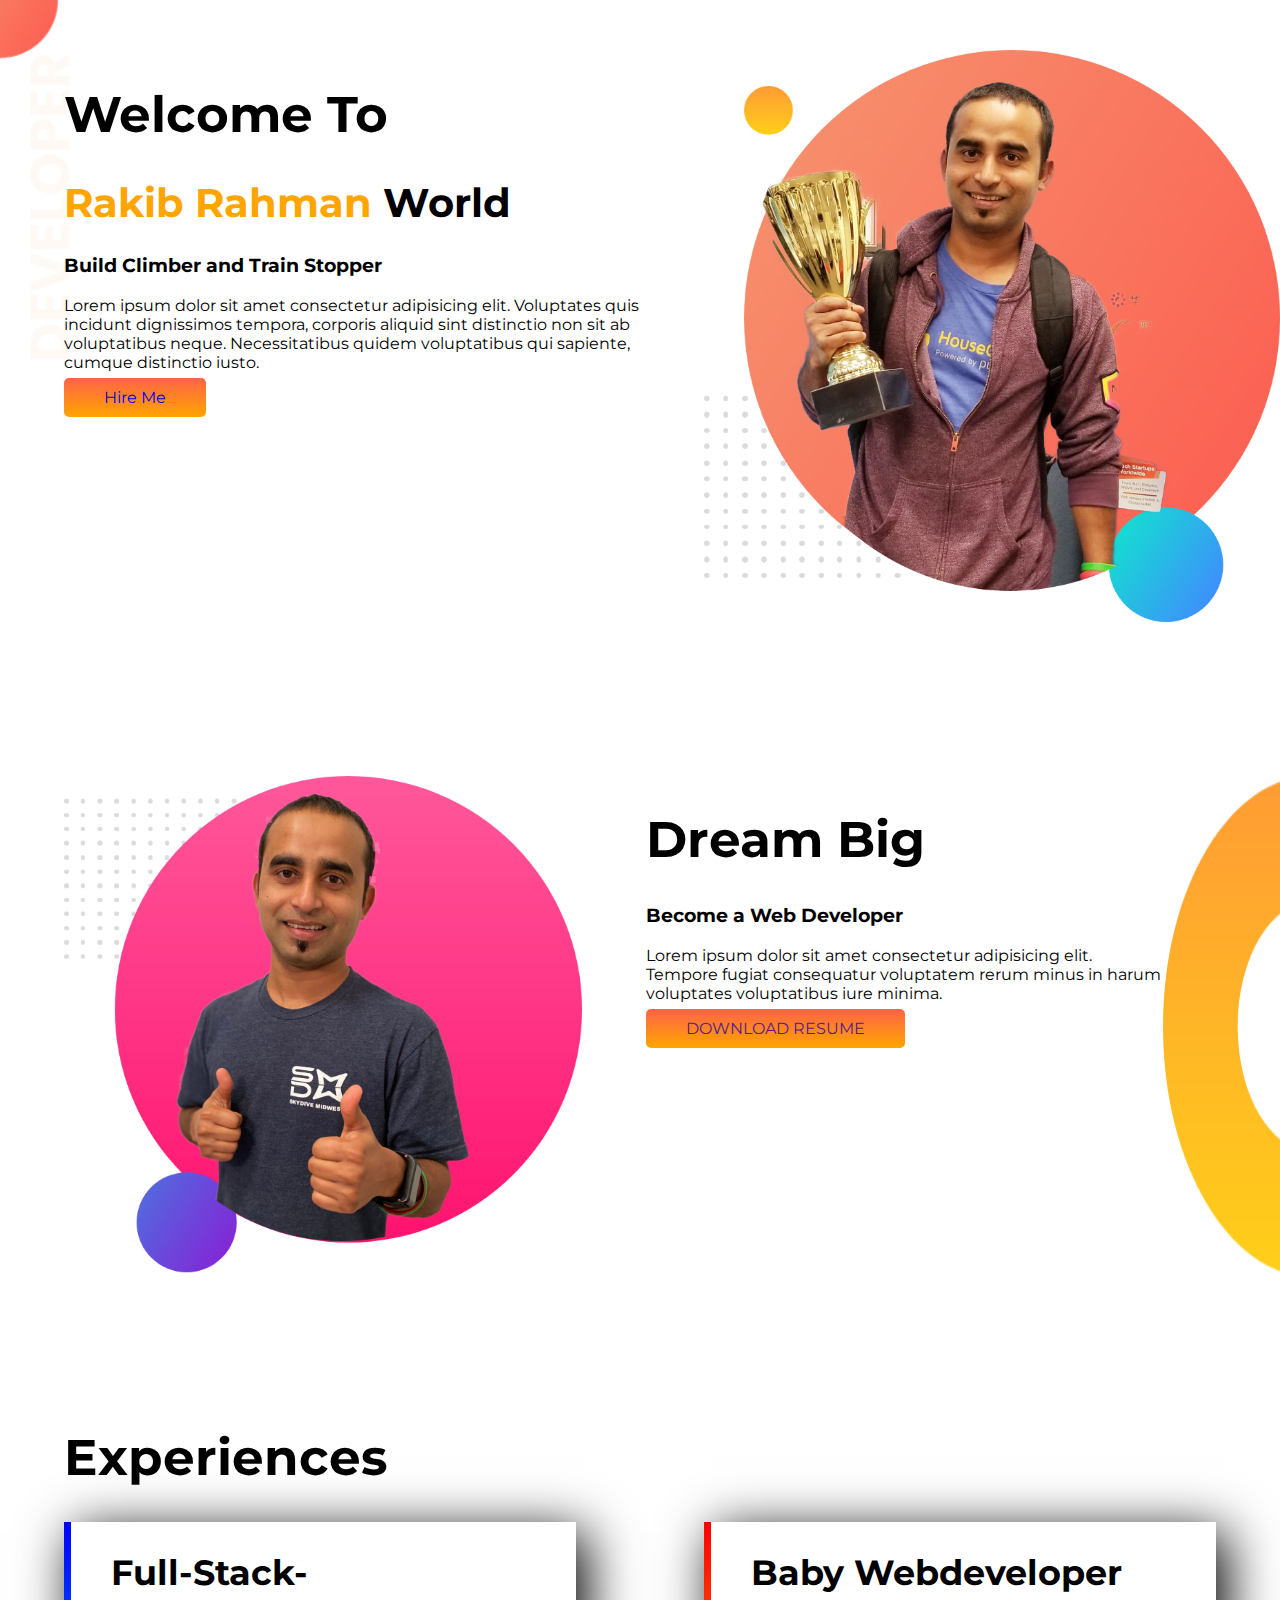
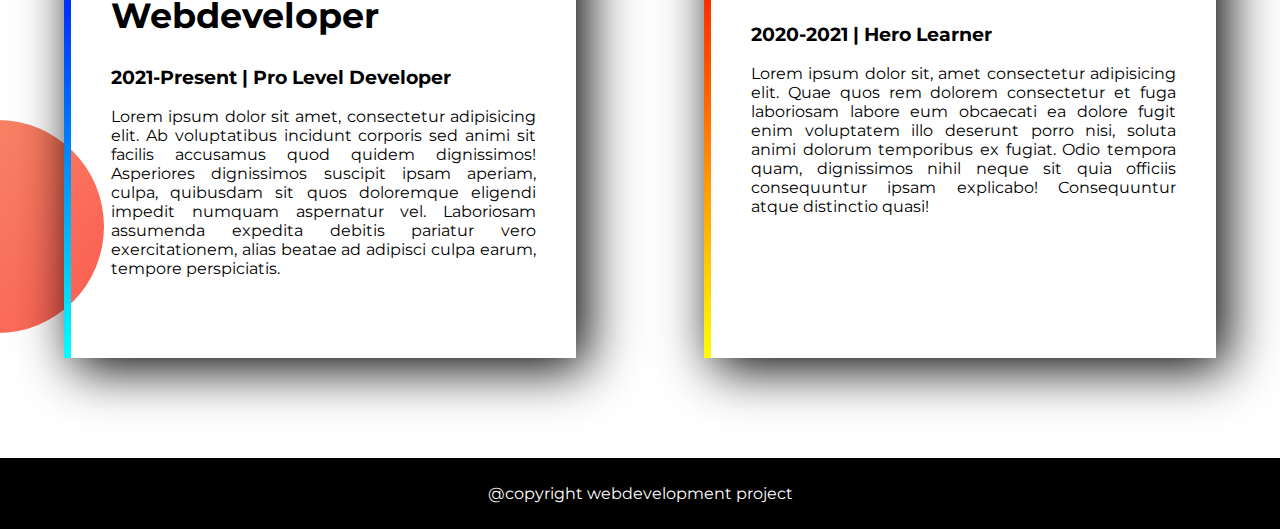
<file: index.html>
<!DOCTYPE html>
<html lang="en">
  <head>
    <meta charset="UTF-8" />
    <meta http-equiv="X-UA-Compatible" content="IE=edge" />
    <meta name="viewport" content="width=device-width, initial-scale=1.0" />
    <link rel="preconnect" href="https://fonts.googleapis.com" />
    <link rel="preconnect" href="https://fonts.gstatic.com" crossorigin />
    <link
      href="https://fonts.googleapis.com/css2?family=Montserrat&display=swap"
      rel="stylesheet"
    />
    <link rel="shortcut icon" href="favicon.ico" type="image/x-icon" />
    <link rel="stylesheet" href="style.css" />
    <title>First Website</title>
  </head>
  <body>
    <section class="sec-1 flexible-container">
      <div class="half-width">
        <h1 class="W">Welcome To</h1>
        <h1 class="name"><span class="color">Rakib Rahman</span> World</h1>
        <h3>Build Climber and Train Stopper</h3>
        <p>
          Lorem ipsum dolor sit amet consectetur adipisicing elit. Voluptates
          quis incidunt dignissimos tempora, corporis aliquid sint distinctio
          non sit ab voluptatibus neque. Necessitatibus quidem voluptatibus qui
          sapiente, cumque distinctio iusto.
        </p>
        <a class="g-button" href="www.linkedin.com">Hire Me </a>
      </div>
      <div class="half-width">
        <img src="/images/jhankar.png" alt="" />
      </div>
    </section>
    <section class="sec-2 flexible-container">
      <div class="half-width">
        <img src="/images/jhankar2.png" alt="" />
      </div>
      <div class="half-width">
        <h1>Dream Big</h1>
        <h3>Become a Web Developer</h3>
        <p>
          Lorem ipsum dolor sit amet consectetur adipisicing elit. Tempore
          fugiat consequatur voluptatem rerum minus in harum voluptates
          voluptatibus iure minima.
        </p>
        <a class="g-button" href="">DOWNLOAD RESUME</a>
      </div>
      <img id="sec2-side-image" src="/images/dream-bg.png" alt="" />
    </section>

    <section class="sec-3">
      <h1 class="half-width exp">Experiences</h1>
      <div class="flexible-container">
        <div class="border" id="border1">
          <h2>Full-Stack-Webdeveloper</h2>
          <h3>2021-Present | Pro Level Developer</h3>
          <p>
            Lorem ipsum dolor sit amet, consectetur adipisicing elit. Ab
            voluptatibus incidunt corporis sed animi sit facilis accusamus quod
            quidem dignissimos! Asperiores dignissimos suscipit ipsam aperiam,
            culpa, quibusdam sit quos doloremque eligendi impedit numquam
            aspernatur vel. Laboriosam assumenda expedita debitis pariatur vero
            exercitationem, alias beatae ad adipisci culpa earum, tempore
            perspiciatis.
          </p>
        </div>
        <div class="border" id="border2">
          <h2>Baby Webdeveloper</h2>
          <h3>2020-2021 | Hero Learner</h3>
          <p>
            Lorem ipsum dolor sit, amet consectetur adipisicing elit. Quae quos
            rem dolorem consectetur et fuga laboriosam labore eum obcaecati ea
            dolore fugit enim voluptatem illo deserunt porro nisi, soluta animi
            dolorum temporibus ex fugiat. Odio tempora quam, dignissimos nihil
            neque sit quia officiis consequuntur ipsam explicabo! Consequuntur
            atque distinctio quasi!
          </p>
        </div>
      </div>
    </section>
    <footer>@copyright webdevelopment project</footer>
  </body>
</html>
</file>
<file: style.css>
body {
  font-family: "Montserrat", sans-serif;
  margin: 0;
}

.color {
  color: orange;
}

.W {
  font-size: 50px;
}

.name {
  font-size: 40px;
}

.flexible-container {
  display: flex;
}
.sec-1 {
  background-image: url(/images/top-banner.png);
  background-repeat: no-repeat;
  padding-top: 50px;
}

.sec-2 {
  margin-top: 150px;
}
.half-width {
  width: 50%;
  padding-left: 5%;
}

.half-width img {
  width: 100%;
}

#sec2-side-image {
  width: 10%;
}

.g-button {
  text-decoration: none;
  background-image: linear-gradient(tomato, orange);
  padding: 10px 40px;
  border-radius: 5px;
}

.sec-3 {
  margin-top: 150px;
  background-image: url(/images/exp-bg.png);
  background-repeat: no-repeat;
  background-position: left;
  background-position-y: 70%;
  padding-bottom: 100px;
}

.border {
  border-left: 7px solid;
  margin-left: 5%;
  margin-right: 5%;
  padding-left: 40px;
  padding-right: 40px;
  width: 50%;
  box-shadow: 10px 10px 50px black;
  padding-bottom: 5%;
  text-align: justify;
}

#border1 {
  border-left: 7px solid;
  border-image: linear-gradient(blue, cyan);
  border-image-slice: 1;
}

#border2 {
  border-left: 7px solid;
  border-image: linear-gradient(red, yellow);
  border-image-slice: 1;
}

.exp {
  font-size: 50px;
}

h1 {
  font-size: 50px;
}

h2 {
  font-size: 35px;
}

footer {
  padding: 2%;
  background-color: black;
  text-align: center;
  color: white;
}
</file>
